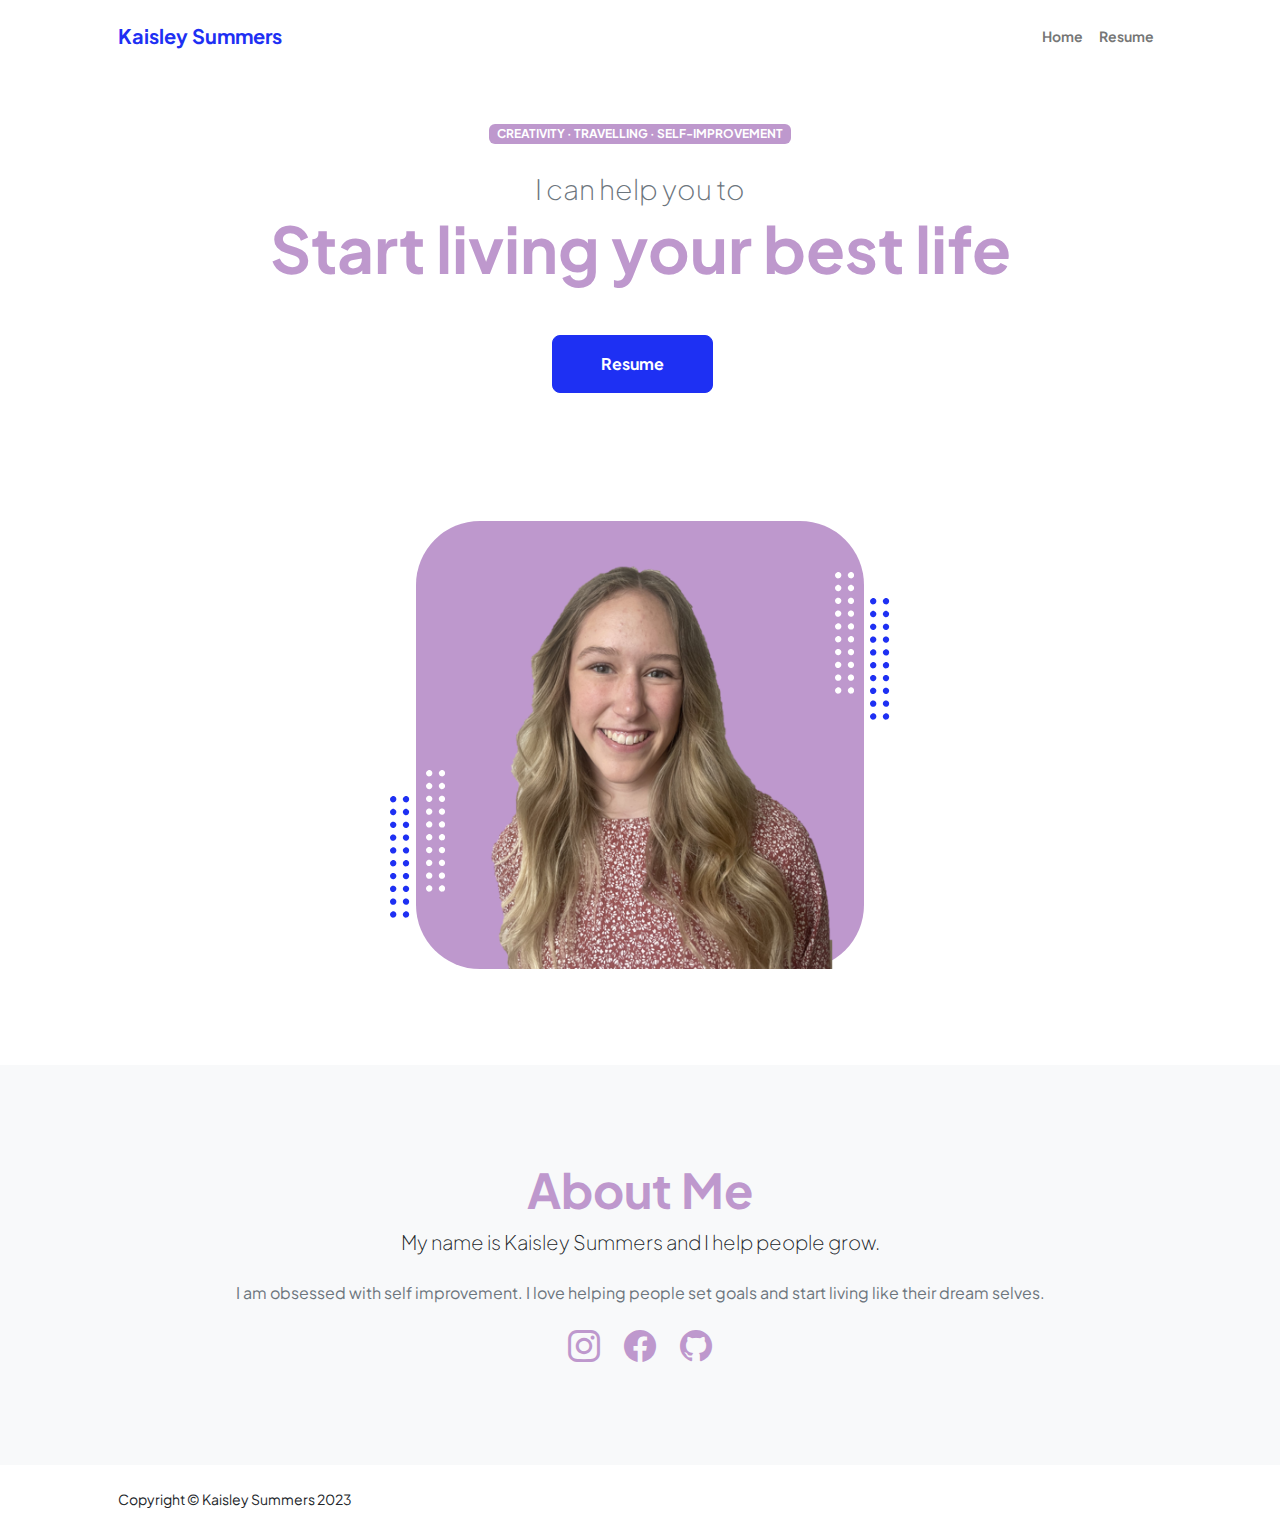
<file: index.html>
<!DOCTYPE html>
<html lang="en">
    <head>
        <meta charset="utf-8" />
        <meta name="viewport" content="width=device-width, initial-scale=1, shrink-to-fit=no" />
        <meta name="description" content="" />
        <meta name="author" content="" />
        <title>Kaisley Summers</title>
        <!-- Favicon-->
        <link rel="icon" type="image/x-icon" href="assets/favicon.ico" />
        <!-- Custom Google font-->
        <link rel="preconnect" href="https://fonts.googleapis.com" />
        <link rel="preconnect" href="https://fonts.gstatic.com" crossorigin />
        <link href="https://fonts.googleapis.com/css2?family=Plus+Jakarta+Sans:wght@100;200;300;400;500;600;700;800;900&amp;display=swap" rel="stylesheet" />
        <!-- Bootstrap icons-->
        <link href="https://cdn.jsdelivr.net/npm/bootstrap-icons@1.8.1/font/bootstrap-icons.css" rel="stylesheet" />
        <!-- Core theme CSS (includes Bootstrap)-->
        <link href="css/styles.css" rel="stylesheet" />
        <link href="css/mystyles.css" rel="stylesheet" />
    </head>
    <body class="d-flex flex-column h-100">
        <main class="flex-shrink-0">
            <!-- Navigation-->
            <nav class="navbar navbar-expand-lg navbar-light bg-white py-3">
                <div class="container px-5">
                    <a class="navbar-brand" href="index.html"><span class="fw-bolder text-primary">Kaisley Summers</span></a>
                    <button class="navbar-toggler" type="button" data-bs-toggle="collapse" data-bs-target="#navbarSupportedContent" aria-controls="navbarSupportedContent" aria-expanded="false" aria-label="Toggle navigation"><span class="navbar-toggler-icon"></span></button>
                    <div class="collapse navbar-collapse" id="navbarSupportedContent">
                        <ul class="navbar-nav ms-auto mb-2 mb-lg-0 small fw-bolder">
                            <li class="nav-item"><a class="nav-link" href="index.html">Home</a></li>
                            <li class="nav-item"><a class="nav-link" href="html/resume.html">Resume</a></li>
                        </ul>
                    </div>
                </div>
            </nav>
            <!-- Header-->
            <header class="py-5">
                <div class="container px-5 pb-5">
                    <div class="row gx-5 align-items-center">
                        <div class="col-xxl-5">
                            <!-- Header text content-->
                            <div class="text-center text-xxl-start">
                                <div class="badge bettercolor text-white mb-4"><div class="text-uppercase">Creativity &middot; Travelling &middot; Self-improvement</div></div>
                                <div class="fs-3 fw-light text-muted">I can help you to</div>
                                <h1 class="display-3 fw-bolder mb-5"><span class="bettertextcolor d-inline">Start living your best life</span></h1>
                                <div class="d-grid gap-3 d-sm-flex justify-content-sm-center justify-content-xxl-start mb-3">
                                    <a class="btn btn-primary btn-lg px-5 py-3 me-sm-3 fs-6 fw-bolder" href="html/resume.html">Resume</a>
                                </div>
                            </div>
                        </div>
                        <div class="col-xxl-7">
                            <!-- Header profile picture-->
                            <div class="d-flex justify-content-center mt-5 mt-xxl-0">
                                <div class="profile bettercolor">
                                    <!-- TIP: For best results, use a photo with a transparent background like the demo example below-->
                                    <!-- Watch a tutorial on how to do this on YouTube (link)-->
                                    <img class="profile-img" src="assets/profile.png" alt="..." />
                                    <div class="dots-1">
                                        <!-- SVG Dots-->
                                        <svg version="1.1" xmlns="http://www.w3.org/2000/svg" xmlns:xlink="http://www.w3.org/1999/xlink" x="0px" y="0px" viewBox="0 0 191.6 1215.4" style="enable-background: new 0 0 191.6 1215.4" xml:space="preserve">
                                            <g transform="translate(0.000000,1280.000000) scale(0.100000,-0.100000)">
                                                <path d="M227.7,12788.6c-105-35-200-141-222-248c-43-206,163-412,369-369c155,32,275,190,260,339c-11,105-90,213-190,262        C383.7,12801.6,289.7,12808.6,227.7,12788.6z"></path>
                                                <path d="M1507.7,12788.6c-151-50-253-216-222-362c25-119,136-230,254-255c194-41,395,142,375,339c-11,105-90,213-190,262        C1663.7,12801.6,1569.7,12808.6,1507.7,12788.6z"></path>
                                                <path d="M227.7,11508.6c-105-35-200-141-222-248c-43-206,163-412,369-369c155,32,275,190,260,339c-11,105-90,213-190,262        C383.7,11521.6,289.7,11528.6,227.7,11508.6z"></path>
                                                <path d="M1507.7,11508.6c-151-50-253-216-222-362c25-119,136-230,254-255c194-41,395,142,375,339c-11,105-90,213-190,262        C1663.7,11521.6,1569.7,11528.6,1507.7,11508.6z"></path>
                                                <path d="M227.7,10228.6c-105-35-200-141-222-248c-43-206,163-412,369-369c155,32,275,190,260,339c-11,105-90,213-190,262        C383.7,10241.6,289.7,10248.6,227.7,10228.6z"></path>
                                                <path d="M1507.7,10228.6c-105-35-200-141-222-248c-43-206,163-412,369-369c155,32,275,190,260,339c-11,105-90,213-190,262        C1663.7,10241.6,1569.7,10248.6,1507.7,10228.6z"></path>
                                                <path d="M227.7,8948.6c-105-35-200-141-222-248c-43-206,163-412,369-369c155,32,275,190,260,339c-11,105-90,213-190,262        C383.7,8961.6,289.7,8968.6,227.7,8948.6z"></path>
                                                <path d="M1507.7,8948.6c-105-35-200-141-222-248c-43-206,163-412,369-369c155,32,275,190,260,339c-11,105-90,213-190,262        C1663.7,8961.6,1569.7,8968.6,1507.7,8948.6z"></path>
                                                <path d="M227.7,7668.6c-105-35-200-141-222-248c-43-206,163-412,369-369c155,32,275,190,260,339c-11,105-90,213-190,262        C383.7,7681.6,289.7,7688.6,227.7,7668.6z"></path>
                                                <path d="M1507.7,7668.6c-105-35-200-141-222-248c-43-206,163-412,369-369c155,32,275,190,260,339c-11,105-90,213-190,262        C1663.7,7681.6,1569.7,7688.6,1507.7,7668.6z"></path>
                                                <path d="M227.7,6388.6c-105-35-200-141-222-248c-43-206,163-412,369-369c155,32,275,190,260,339c-11,105-90,213-190,262        C383.7,6401.6,289.7,6408.6,227.7,6388.6z"></path>
                                                <path d="M1507.7,6388.6c-105-35-200-141-222-248c-43-206,163-412,369-369c155,32,275,190,260,339c-11,105-90,213-190,262        C1663.7,6401.6,1569.7,6408.6,1507.7,6388.6z"></path>
                                                <path d="M227.7,5108.6c-105-35-200-141-222-248c-43-206,163-412,369-369c155,32,275,190,260,339c-11,105-90,213-190,262        C383.7,5121.6,289.7,5128.6,227.7,5108.6z"></path>
                                                <path d="M1507.7,5108.6c-105-35-200-141-222-248c-43-206,163-412,369-369c155,32,275,190,260,339c-11,105-90,213-190,262        C1663.7,5121.6,1569.7,5128.6,1507.7,5108.6z"></path>
                                                <path d="M227.7,3828.6c-105-35-200-141-222-248c-43-206,163-412,369-369c155,32,275,190,260,339c-11,105-90,213-190,262        C383.7,3841.6,289.7,3848.6,227.7,3828.6z"></path>
                                                <path d="M1507.7,3828.6c-105-35-200-141-222-248c-43-206,163-412,369-369c155,32,275,190,260,339c-11,105-90,213-190,262        C1663.7,3841.6,1569.7,3848.6,1507.7,3828.6z"></path>
                                                <path d="M227.7,2548.6c-105-35-200-141-222-248c-43-206,163-412,369-369c155,32,275,190,260,339c-11,105-90,213-190,262        C383.7,2561.6,289.7,2568.6,227.7,2548.6z"></path>
                                                <path d="M1507.7,2548.6c-105-35-200-141-222-248c-43-206,163-412,369-369c155,32,275,190,260,339c-11,105-90,213-190,262        C1663.7,2561.6,1569.7,2568.6,1507.7,2548.6z"></path>
                                                <path d="M227.7,1268.6c-105-35-200-141-222-248c-43-206,163-412,369-369c155,32,275,190,260,339c-11,105-90,213-190,262        C383.7,1281.6,289.7,1288.6,227.7,1268.6z"></path>
                                                <path d="M1507.7,1268.6c-105-35-200-141-222-248c-43-206,163-412,369-369c155,32,275,190,260,339c-11,105-90,213-190,262        C1663.7,1281.6,1569.7,1288.6,1507.7,1268.6z"></path>
                                            </g>
                                        </svg>
                                        <!-- END of SVG dots-->
                                    </div>
                                    <div class="dots-2">
                                        <!-- SVG Dots-->
                                        <svg version="1.1" xmlns="http://www.w3.org/2000/svg" xmlns:xlink="http://www.w3.org/1999/xlink" x="0px" y="0px" viewBox="0 0 191.6 1215.4" style="enable-background: new 0 0 191.6 1215.4" xml:space="preserve">
                                            <g transform="translate(0.000000,1280.000000) scale(0.100000,-0.100000)">
                                                <path d="M227.7,12788.6c-105-35-200-141-222-248c-43-206,163-412,369-369c155,32,275,190,260,339c-11,105-90,213-190,262        C383.7,12801.6,289.7,12808.6,227.7,12788.6z"></path>
                                                <path d="M1507.7,12788.6c-151-50-253-216-222-362c25-119,136-230,254-255c194-41,395,142,375,339c-11,105-90,213-190,262        C1663.7,12801.6,1569.7,12808.6,1507.7,12788.6z"></path>
                                                <path d="M227.7,11508.6c-105-35-200-141-222-248c-43-206,163-412,369-369c155,32,275,190,260,339c-11,105-90,213-190,262        C383.7,11521.6,289.7,11528.6,227.7,11508.6z"></path>
                                                <path d="M1507.7,11508.6c-151-50-253-216-222-362c25-119,136-230,254-255c194-41,395,142,375,339c-11,105-90,213-190,262        C1663.7,11521.6,1569.7,11528.6,1507.7,11508.6z"></path>
                                                <path d="M227.7,10228.6c-105-35-200-141-222-248c-43-206,163-412,369-369c155,32,275,190,260,339c-11,105-90,213-190,262        C383.7,10241.6,289.7,10248.6,227.7,10228.6z"></path>
                                                <path d="M1507.7,10228.6c-105-35-200-141-222-248c-43-206,163-412,369-369c155,32,275,190,260,339c-11,105-90,213-190,262        C1663.7,10241.6,1569.7,10248.6,1507.7,10228.6z"></path>
                                                <path d="M227.7,8948.6c-105-35-200-141-222-248c-43-206,163-412,369-369c155,32,275,190,260,339c-11,105-90,213-190,262        C383.7,8961.6,289.7,8968.6,227.7,8948.6z"></path>
                                                <path d="M1507.7,8948.6c-105-35-200-141-222-248c-43-206,163-412,369-369c155,32,275,190,260,339c-11,105-90,213-190,262        C1663.7,8961.6,1569.7,8968.6,1507.7,8948.6z"></path>
                                                <path d="M227.7,7668.6c-105-35-200-141-222-248c-43-206,163-412,369-369c155,32,275,190,260,339c-11,105-90,213-190,262        C383.7,7681.6,289.7,7688.6,227.7,7668.6z"></path>
                                                <path d="M1507.7,7668.6c-105-35-200-141-222-248c-43-206,163-412,369-369c155,32,275,190,260,339c-11,105-90,213-190,262        C1663.7,7681.6,1569.7,7688.6,1507.7,7668.6z"></path>
                                                <path d="M227.7,6388.6c-105-35-200-141-222-248c-43-206,163-412,369-369c155,32,275,190,260,339c-11,105-90,213-190,262        C383.7,6401.6,289.7,6408.6,227.7,6388.6z"></path>
                                                <path d="M1507.7,6388.6c-105-35-200-141-222-248c-43-206,163-412,369-369c155,32,275,190,260,339c-11,105-90,213-190,262        C1663.7,6401.6,1569.7,6408.6,1507.7,6388.6z"></path>
                                                <path d="M227.7,5108.6c-105-35-200-141-222-248c-43-206,163-412,369-369c155,32,275,190,260,339c-11,105-90,213-190,262        C383.7,5121.6,289.7,5128.6,227.7,5108.6z"></path>
                                                <path d="M1507.7,5108.6c-105-35-200-141-222-248c-43-206,163-412,369-369c155,32,275,190,260,339c-11,105-90,213-190,262        C1663.7,5121.6,1569.7,5128.6,1507.7,5108.6z"></path>
                                                <path d="M227.7,3828.6c-105-35-200-141-222-248c-43-206,163-412,369-369c155,32,275,190,260,339c-11,105-90,213-190,262        C383.7,3841.6,289.7,3848.6,227.7,3828.6z"></path>
                                                <path d="M1507.7,3828.6c-105-35-200-141-222-248c-43-206,163-412,369-369c155,32,275,190,260,339c-11,105-90,213-190,262        C1663.7,3841.6,1569.7,3848.6,1507.7,3828.6z"></path>
                                                <path d="M227.7,2548.6c-105-35-200-141-222-248c-43-206,163-412,369-369c155,32,275,190,260,339c-11,105-90,213-190,262        C383.7,2561.6,289.7,2568.6,227.7,2548.6z"></path>
                                                <path d="M1507.7,2548.6c-105-35-200-141-222-248c-43-206,163-412,369-369c155,32,275,190,260,339c-11,105-90,213-190,262        C1663.7,2561.6,1569.7,2568.6,1507.7,2548.6z"></path>
                                                <path d="M227.7,1268.6c-105-35-200-141-222-248c-43-206,163-412,369-369c155,32,275,190,260,339c-11,105-90,213-190,262        C383.7,1281.6,289.7,1288.6,227.7,1268.6z"></path>
                                                <path d="M1507.7,1268.6c-105-35-200-141-222-248c-43-206,163-412,369-369c155,32,275,190,260,339c-11,105-90,213-190,262        C1663.7,1281.6,1569.7,1288.6,1507.7,1268.6z"></path>
                                            </g>
                                        </svg>
                                        <!-- END of SVG dots-->
                                    </div>
                                    <div class="dots-3">
                                        <!-- SVG Dots-->
                                        <svg version="1.1" xmlns="http://www.w3.org/2000/svg" xmlns:xlink="http://www.w3.org/1999/xlink" x="0px" y="0px" viewBox="0 0 191.6 1215.4" style="enable-background: new 0 0 191.6 1215.4" xml:space="preserve">
                                            <g transform="translate(0.000000,1280.000000) scale(0.100000,-0.100000)">
                                                <path d="M227.7,12788.6c-105-35-200-141-222-248c-43-206,163-412,369-369c155,32,275,190,260,339c-11,105-90,213-190,262        C383.7,12801.6,289.7,12808.6,227.7,12788.6z"></path>
                                                <path d="M1507.7,12788.6c-151-50-253-216-222-362c25-119,136-230,254-255c194-41,395,142,375,339c-11,105-90,213-190,262        C1663.7,12801.6,1569.7,12808.6,1507.7,12788.6z"></path>
                                                <path d="M227.7,11508.6c-105-35-200-141-222-248c-43-206,163-412,369-369c155,32,275,190,260,339c-11,105-90,213-190,262        C383.7,11521.6,289.7,11528.6,227.7,11508.6z"></path>
                                                <path d="M1507.7,11508.6c-151-50-253-216-222-362c25-119,136-230,254-255c194-41,395,142,375,339c-11,105-90,213-190,262        C1663.7,11521.6,1569.7,11528.6,1507.7,11508.6z"></path>
                                                <path d="M227.7,10228.6c-105-35-200-141-222-248c-43-206,163-412,369-369c155,32,275,190,260,339c-11,105-90,213-190,262        C383.7,10241.6,289.7,10248.6,227.7,10228.6z"></path>
                                                <path d="M1507.7,10228.6c-105-35-200-141-222-248c-43-206,163-412,369-369c155,32,275,190,260,339c-11,105-90,213-190,262        C1663.7,10241.6,1569.7,10248.6,1507.7,10228.6z"></path>
                                                <path d="M227.7,8948.6c-105-35-200-141-222-248c-43-206,163-412,369-369c155,32,275,190,260,339c-11,105-90,213-190,262        C383.7,8961.6,289.7,8968.6,227.7,8948.6z"></path>
                                                <path d="M1507.7,8948.6c-105-35-200-141-222-248c-43-206,163-412,369-369c155,32,275,190,260,339c-11,105-90,213-190,262        C1663.7,8961.6,1569.7,8968.6,1507.7,8948.6z"></path>
                                                <path d="M227.7,7668.6c-105-35-200-141-222-248c-43-206,163-412,369-369c155,32,275,190,260,339c-11,105-90,213-190,262        C383.7,7681.6,289.7,7688.6,227.7,7668.6z"></path>
                                                <path d="M1507.7,7668.6c-105-35-200-141-222-248c-43-206,163-412,369-369c155,32,275,190,260,339c-11,105-90,213-190,262        C1663.7,7681.6,1569.7,7688.6,1507.7,7668.6z"></path>
                                                <path d="M227.7,6388.6c-105-35-200-141-222-248c-43-206,163-412,369-369c155,32,275,190,260,339c-11,105-90,213-190,262        C383.7,6401.6,289.7,6408.6,227.7,6388.6z"></path>
                                                <path d="M1507.7,6388.6c-105-35-200-141-222-248c-43-206,163-412,369-369c155,32,275,190,260,339c-11,105-90,213-190,262        C1663.7,6401.6,1569.7,6408.6,1507.7,6388.6z"></path>
                                                <path d="M227.7,5108.6c-105-35-200-141-222-248c-43-206,163-412,369-369c155,32,275,190,260,339c-11,105-90,213-190,262        C383.7,5121.6,289.7,5128.6,227.7,5108.6z"></path>
                                                <path d="M1507.7,5108.6c-105-35-200-141-222-248c-43-206,163-412,369-369c155,32,275,190,260,339c-11,105-90,213-190,262        C1663.7,5121.6,1569.7,5128.6,1507.7,5108.6z"></path>
                                                <path d="M227.7,3828.6c-105-35-200-141-222-248c-43-206,163-412,369-369c155,32,275,190,260,339c-11,105-90,213-190,262        C383.7,3841.6,289.7,3848.6,227.7,3828.6z"></path>
                                                <path d="M1507.7,3828.6c-105-35-200-141-222-248c-43-206,163-412,369-369c155,32,275,190,260,339c-11,105-90,213-190,262        C1663.7,3841.6,1569.7,3848.6,1507.7,3828.6z"></path>
                                                <path d="M227.7,2548.6c-105-35-200-141-222-248c-43-206,163-412,369-369c155,32,275,190,260,339c-11,105-90,213-190,262        C383.7,2561.6,289.7,2568.6,227.7,2548.6z"></path>
                                                <path d="M1507.7,2548.6c-105-35-200-141-222-248c-43-206,163-412,369-369c155,32,275,190,260,339c-11,105-90,213-190,262        C1663.7,2561.6,1569.7,2568.6,1507.7,2548.6z"></path>
                                                <path d="M227.7,1268.6c-105-35-200-141-222-248c-43-206,163-412,369-369c155,32,275,190,260,339c-11,105-90,213-190,262        C383.7,1281.6,289.7,1288.6,227.7,1268.6z"></path>
                                                <path d="M1507.7,1268.6c-105-35-200-141-222-248c-43-206,163-412,369-369c155,32,275,190,260,339c-11,105-90,213-190,262        C1663.7,1281.6,1569.7,1288.6,1507.7,1268.6z"></path>
                                            </g>
                                        </svg>
                                        <!-- END of SVG dots-->
                                    </div>
                                    <div class="dots-4">
                                        <!-- SVG Dots-->
                                        <svg version="1.1" xmlns="http://www.w3.org/2000/svg" xmlns:xlink="http://www.w3.org/1999/xlink" x="0px" y="0px" viewBox="0 0 191.6 1215.4" style="enable-background: new 0 0 191.6 1215.4" xml:space="preserve">
                                            <g transform="translate(0.000000,1280.000000) scale(0.100000,-0.100000)">
                                                <path d="M227.7,12788.6c-105-35-200-141-222-248c-43-206,163-412,369-369c155,32,275,190,260,339c-11,105-90,213-190,262        C383.7,12801.6,289.7,12808.6,227.7,12788.6z"></path>
                                                <path d="M1507.7,12788.6c-151-50-253-216-222-362c25-119,136-230,254-255c194-41,395,142,375,339c-11,105-90,213-190,262        C1663.7,12801.6,1569.7,12808.6,1507.7,12788.6z"></path>
                                                <path d="M227.7,11508.6c-105-35-200-141-222-248c-43-206,163-412,369-369c155,32,275,190,260,339c-11,105-90,213-190,262        C383.7,11521.6,289.7,11528.6,227.7,11508.6z"></path>
                                                <path d="M1507.7,11508.6c-151-50-253-216-222-362c25-119,136-230,254-255c194-41,395,142,375,339c-11,105-90,213-190,262        C1663.7,11521.6,1569.7,11528.6,1507.7,11508.6z"></path>
                                                <path d="M227.7,10228.6c-105-35-200-141-222-248c-43-206,163-412,369-369c155,32,275,190,260,339c-11,105-90,213-190,262        C383.7,10241.6,289.7,10248.6,227.7,10228.6z"></path>
                                                <path d="M1507.7,10228.6c-105-35-200-141-222-248c-43-206,163-412,369-369c155,32,275,190,260,339c-11,105-90,213-190,262        C1663.7,10241.6,1569.7,10248.6,1507.7,10228.6z"></path>
                                                <path d="M227.7,8948.6c-105-35-200-141-222-248c-43-206,163-412,369-369c155,32,275,190,260,339c-11,105-90,213-190,262        C383.7,8961.6,289.7,8968.6,227.7,8948.6z"></path>
                                                <path d="M1507.7,8948.6c-105-35-200-141-222-248c-43-206,163-412,369-369c155,32,275,190,260,339c-11,105-90,213-190,262        C1663.7,8961.6,1569.7,8968.6,1507.7,8948.6z"></path>
                                                <path d="M227.7,7668.6c-105-35-200-141-222-248c-43-206,163-412,369-369c155,32,275,190,260,339c-11,105-90,213-190,262        C383.7,7681.6,289.7,7688.6,227.7,7668.6z"></path>
                                                <path d="M1507.7,7668.6c-105-35-200-141-222-248c-43-206,163-412,369-369c155,32,275,190,260,339c-11,105-90,213-190,262        C1663.7,7681.6,1569.7,7688.6,1507.7,7668.6z"></path>
                                                <path d="M227.7,6388.6c-105-35-200-141-222-248c-43-206,163-412,369-369c155,32,275,190,260,339c-11,105-90,213-190,262        C383.7,6401.6,289.7,6408.6,227.7,6388.6z"></path>
                                                <path d="M1507.7,6388.6c-105-35-200-141-222-248c-43-206,163-412,369-369c155,32,275,190,260,339c-11,105-90,213-190,262        C1663.7,6401.6,1569.7,6408.6,1507.7,6388.6z"></path>
                                                <path d="M227.7,5108.6c-105-35-200-141-222-248c-43-206,163-412,369-369c155,32,275,190,260,339c-11,105-90,213-190,262        C383.7,5121.6,289.7,5128.6,227.7,5108.6z"></path>
                                                <path d="M1507.7,5108.6c-105-35-200-141-222-248c-43-206,163-412,369-369c155,32,275,190,260,339c-11,105-90,213-190,262        C1663.7,5121.6,1569.7,5128.6,1507.7,5108.6z"></path>
                                                <path d="M227.7,3828.6c-105-35-200-141-222-248c-43-206,163-412,369-369c155,32,275,190,260,339c-11,105-90,213-190,262        C383.7,3841.6,289.7,3848.6,227.7,3828.6z"></path>
                                                <path d="M1507.7,3828.6c-105-35-200-141-222-248c-43-206,163-412,369-369c155,32,275,190,260,339c-11,105-90,213-190,262        C1663.7,3841.6,1569.7,3848.6,1507.7,3828.6z"></path>
                                                <path d="M227.7,2548.6c-105-35-200-141-222-248c-43-206,163-412,369-369c155,32,275,190,260,339c-11,105-90,213-190,262        C383.7,2561.6,289.7,2568.6,227.7,2548.6z"></path>
                                                <path d="M1507.7,2548.6c-105-35-200-141-222-248c-43-206,163-412,369-369c155,32,275,190,260,339c-11,105-90,213-190,262        C1663.7,2561.6,1569.7,2568.6,1507.7,2548.6z"></path>
                                                <path d="M227.7,1268.6c-105-35-200-141-222-248c-43-206,163-412,369-369c155,32,275,190,260,339c-11,105-90,213-190,262        C383.7,1281.6,289.7,1288.6,227.7,1268.6z"></path>
                                                <path d="M1507.7,1268.6c-105-35-200-141-222-248c-43-206,163-412,369-369c155,32,275,190,260,339c-11,105-90,213-190,262        C1663.7,1281.6,1569.7,1288.6,1507.7,1268.6z"></path>
                                            </g>
                                        </svg>
                                        <!-- END of SVG dots-->
                                    </div>
                                </div>
                            </div>
                        </div>
                    </div>
                </div>
            </header>
            <!-- About Section-->
            <section class="bg-light py-5">
                <div class="container px-5">
                    <div class="row gx-5 justify-content-center">
                        <div class="col-xxl-8">
                            <div class="text-center my-5">
                                <h2 class="display-5 fw-bolder"><span class="bettertextcolor d-inline">About Me</span></h2>
                                <p class="lead fw-light mb-4">My name is Kaisley Summers and I help people grow.</p>
                                <p class="text-muted">I am obsessed with self improvement. I love helping people set goals and start living like their dream selves. </p>
                                <div class="d-flex justify-content-center fs-2 gap-4">
                                    <a class="bettertextcolor" href="https://www.instagram.com/kaisleysummers/"><i class="bi bi-instagram"></i></a>
                                    <a class="bettertextcolor" href="https://www.facebook.com/kaisley.summers.5/"><i class="bi bi-facebook"></i></a>
                                    <a class="bettertextcolor" href="https://github.com/kaisleysummers"><i class="bi bi-github"></i></a>
                                </div>
                            </div>
                        </div>
                    </div>
                </div>
            </section>
        </main>
        <!-- Footer-->
        <footer class="bg-white py-4 mt-auto">
            <div class="container px-5">
                <div class="row align-items-center justify-content-between flex-column flex-sm-row">
                    <div class="col-auto"><div class="small m-0">Copyright &copy; Kaisley Summers 2023</div></div>
                </div>
            </div>
        </footer>
        <!-- Bootstrap core JS-->
        <script src="https://cdn.jsdelivr.net/npm/bootstrap@5.2.3/dist/js/bootstrap.bundle.min.js"></script>
        <!-- Core theme JS-->
        <script src="js/scripts.js"></script>
    </body>
</html>
</file>
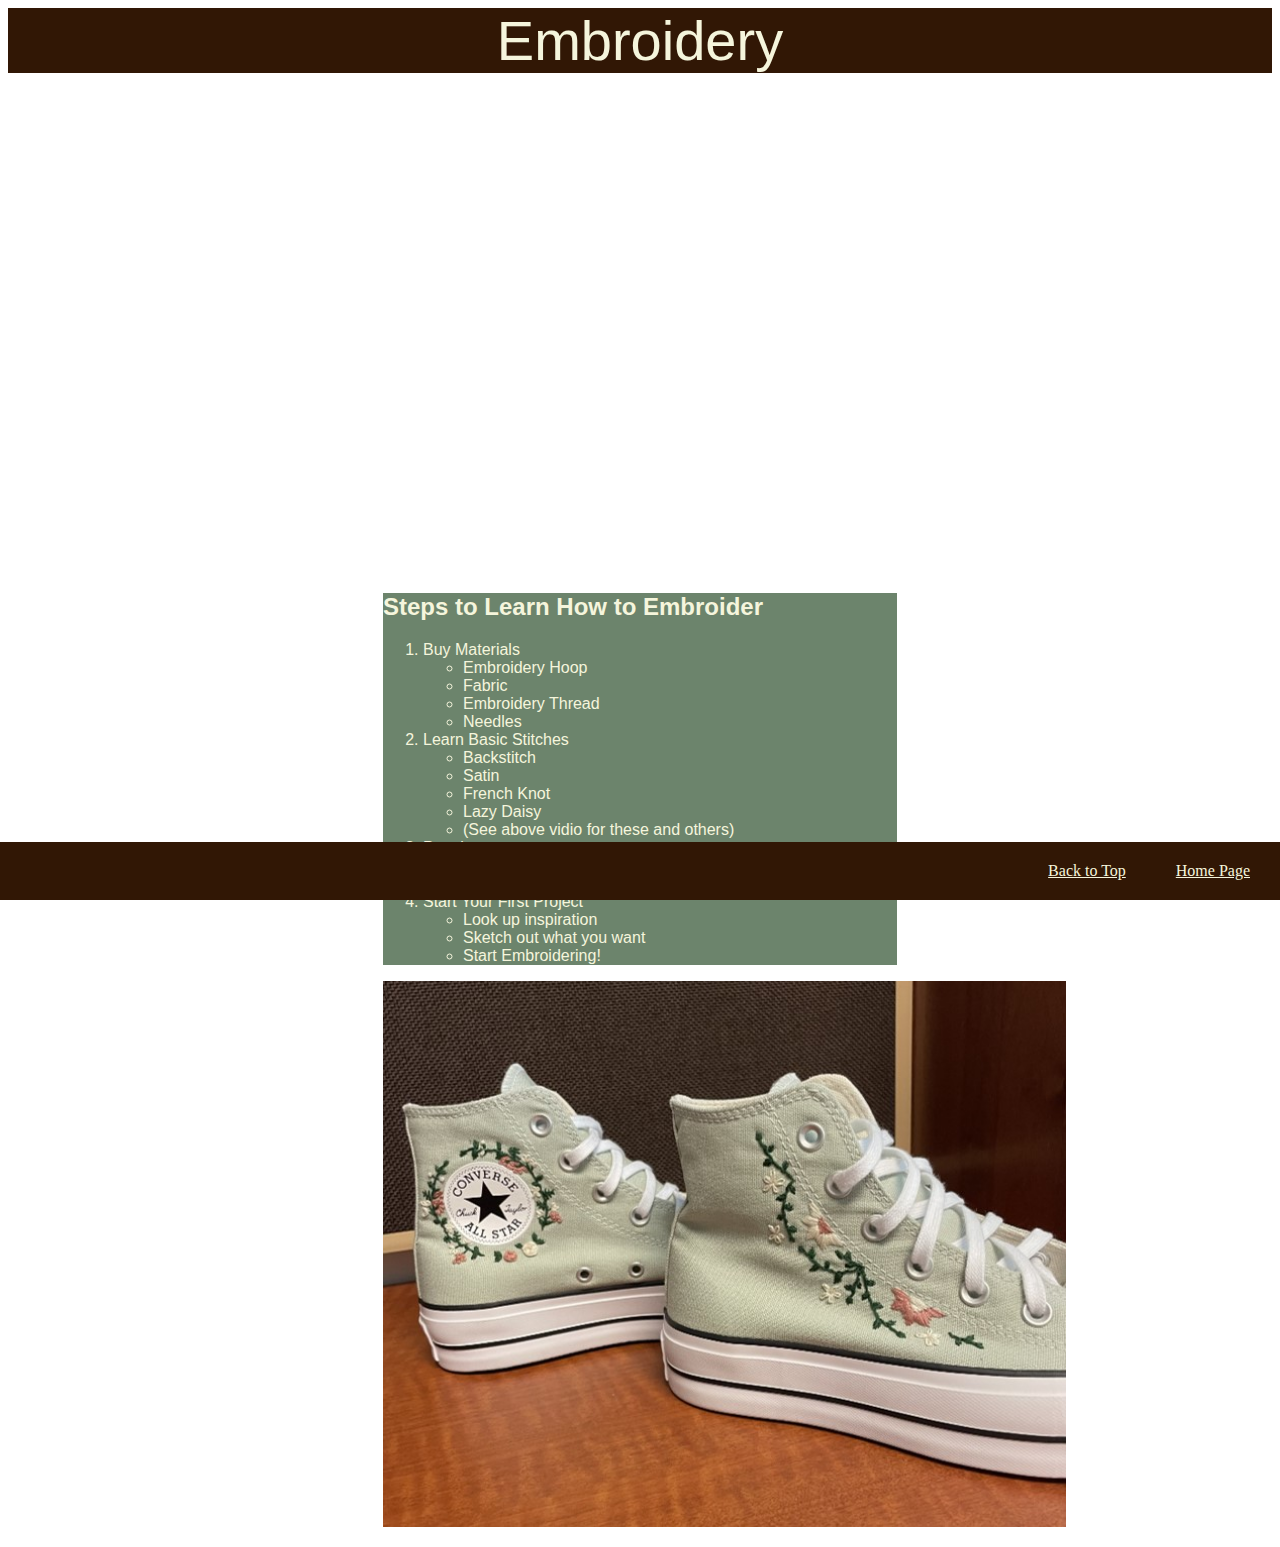
<file: html/scratch.html>
<!DOCTYPE html>
<html lang="en">
<head>
    <meta charset="UTF-8">
    <meta name="viewport" content="width=device-width, initial-scale=1.0">
    <title>Embroidery</title>
    <link href="../css/scratchstyles.css" rel="stylesheet" />
</head>
<body>
    <div class="header">Embroidery</div>
    <iframe class="video-center" width="880" height="500" src="https://www.youtube.com/embed/OWv6Ypzn9dg?si=u56mSTix9flqWgRo" title="YouTube video player" frameborder="0" allow="accelerometer; autoplay; clipboard-write; encrypted-media; gyroscope; picture-in-picture; web-share" allowfullscreen></iframe>
    <div class="list">
        <h2>Steps to Learn How to Embroider</h2>
        <ol>
            <li>Buy Materials
                <ul>
                    <li>Embroidery Hoop</li>
                    <li>Fabric</li>
                    <li>Embroidery Thread</li>
                    <li>Needles</li>
                </ul>
            </li>
            <li>Learn Basic Stitches
                <ul>
                    <li>Backstitch</li>
                    <li>Satin</li>
                    <li>French Knot</li>
                    <li>Lazy Daisy</li>
                    <li>(See above vidio for these and others)</li>
                </ul>
            </li>
            <li>Practice
                <ul>
                    <li>Do each stitch until it looks right</li>
                    <li>Follow a pattern</li>
                </ul>
            </li>
            <li>Start Your First Project
                <ul>
                    <li>Look up inspiration</li>
                    <li>Sketch out what you want</li>
                    <li>Start Embroidering!</li>
                </ul>
            </li>
        </ol>
    </div>
    <img src="../assets/Embroidered Converse.jpg" alt="Embroidered Converse" width="54%">
    <div class='tableauPlaceholder tableaustyle' id='viz1702496395890' style='position: relative'><noscript><a href='http:&#47;&#47;whittleaway.co'><img alt='Dashboard 1 ' src='https:&#47;&#47;public.tableau.com&#47;static&#47;images&#47;Re&#47;RedditsFavoriteHobbiesUnder50&#47;Dashboard1&#47;1_rss.png' style='border: none' /></a></noscript><object class='tableauViz'  style='display:none;'><param name='host_url' value='https%3A%2F%2Fpublic.tableau.com%2F' /> <param name='embed_code_version' value='3' /> <param name='site_root' value='' /><param name='name' value='RedditsFavoriteHobbiesUnder50&#47;Dashboard1' /><param name='tabs' value='no' /><param name='toolbar' value='yes' /><param name='static_image' value='https:&#47;&#47;public.tableau.com&#47;static&#47;images&#47;Re&#47;RedditsFavoriteHobbiesUnder50&#47;Dashboard1&#47;1.png' /> <param name='animate_transition' value='yes' /><param name='display_static_image' value='yes' /><param name='display_spinner' value='yes' /><param name='display_overlay' value='yes' /><param name='display_count' value='yes' /><param name='language' value='en-US' /></object></div>                <script type='text/javascript'>                    var divElement = document.getElementById('viz1702496395890');                    var vizElement = divElement.getElementsByTagName('object')[0];                    vizElement.style.minWidth='420px';vizElement.style.maxWidth='650px';vizElement.style.width='100%';vizElement.style.minHeight='587px';vizElement.style.maxHeight='887px';vizElement.style.height=(divElement.offsetWidth*0.75)+'px';                    var scriptElement = document.createElement('script');                    scriptElement.src = 'https://public.tableau.com/javascripts/api/viz_v1.js';                    vizElement.parentNode.insertBefore(scriptElement, vizElement);                </script>
    <div class="footer">
        <a href="../index.html">Home Page</a>
        <a href="#">Back to Top</a>
    </div>
</body>
</html>
</file>
<file: css/mystyles.css>
.bettercolor{
    background-color: rgb(190, 152, 205);
}

.bettertextcolor{
    color:  rgb(190, 152, 205) !important; 
}
</file>
<file: css/scratchstyles.css>
body{ 
    background-image: url(https://www.diycraftsguru.com/wp-content/uploads/2020/05/2-8.jpg);
    background-repeat: no-repeat;
    background-size: cover;
}
.header{
    background-color: rgb(49, 23, 5);
    color: beige;
    font-size: 350%;
    font-family: 'Lucida Sans', 'Lucida Sans Regular', 'Lucida Grande', 'Lucida Sans Unicode', Geneva, Verdana, sans-serif;
    text-align: center;
}

.video-center{
    display: block;
    margin: auto;
}

.list{
    display: block;
    margin-left: 375px;
    margin-right: 375px;
    background-color: rgba(9, 48, 9, 0.596);
    font-family: 'Lucida Sans', 'Lucida Sans Regular', 'Lucida Grande', 'Lucida Sans Unicode', Geneva, Verdana, sans-serif;
    color: beige;
}
img{
    display: block;
    margin-left: 375px;
    margin-right: 375px;
}

.tableaustyle{
    display: block;
    margin-top: 20px;
    margin-left: 475px;
}

.footer{
    font-size: medium;
    background-color: beige;
    position: fixed;
}

.footer{
    font-size: medium;
    background-color: rgb(49, 23, 5);
    position: fixed;
    bottom: 0;
    left: 0;
    right: 0;
    width: 100%;
    padding: 20px;
}
a{
    color:beige;
    float: right;
    margin-right: 50px;
}
</file>
